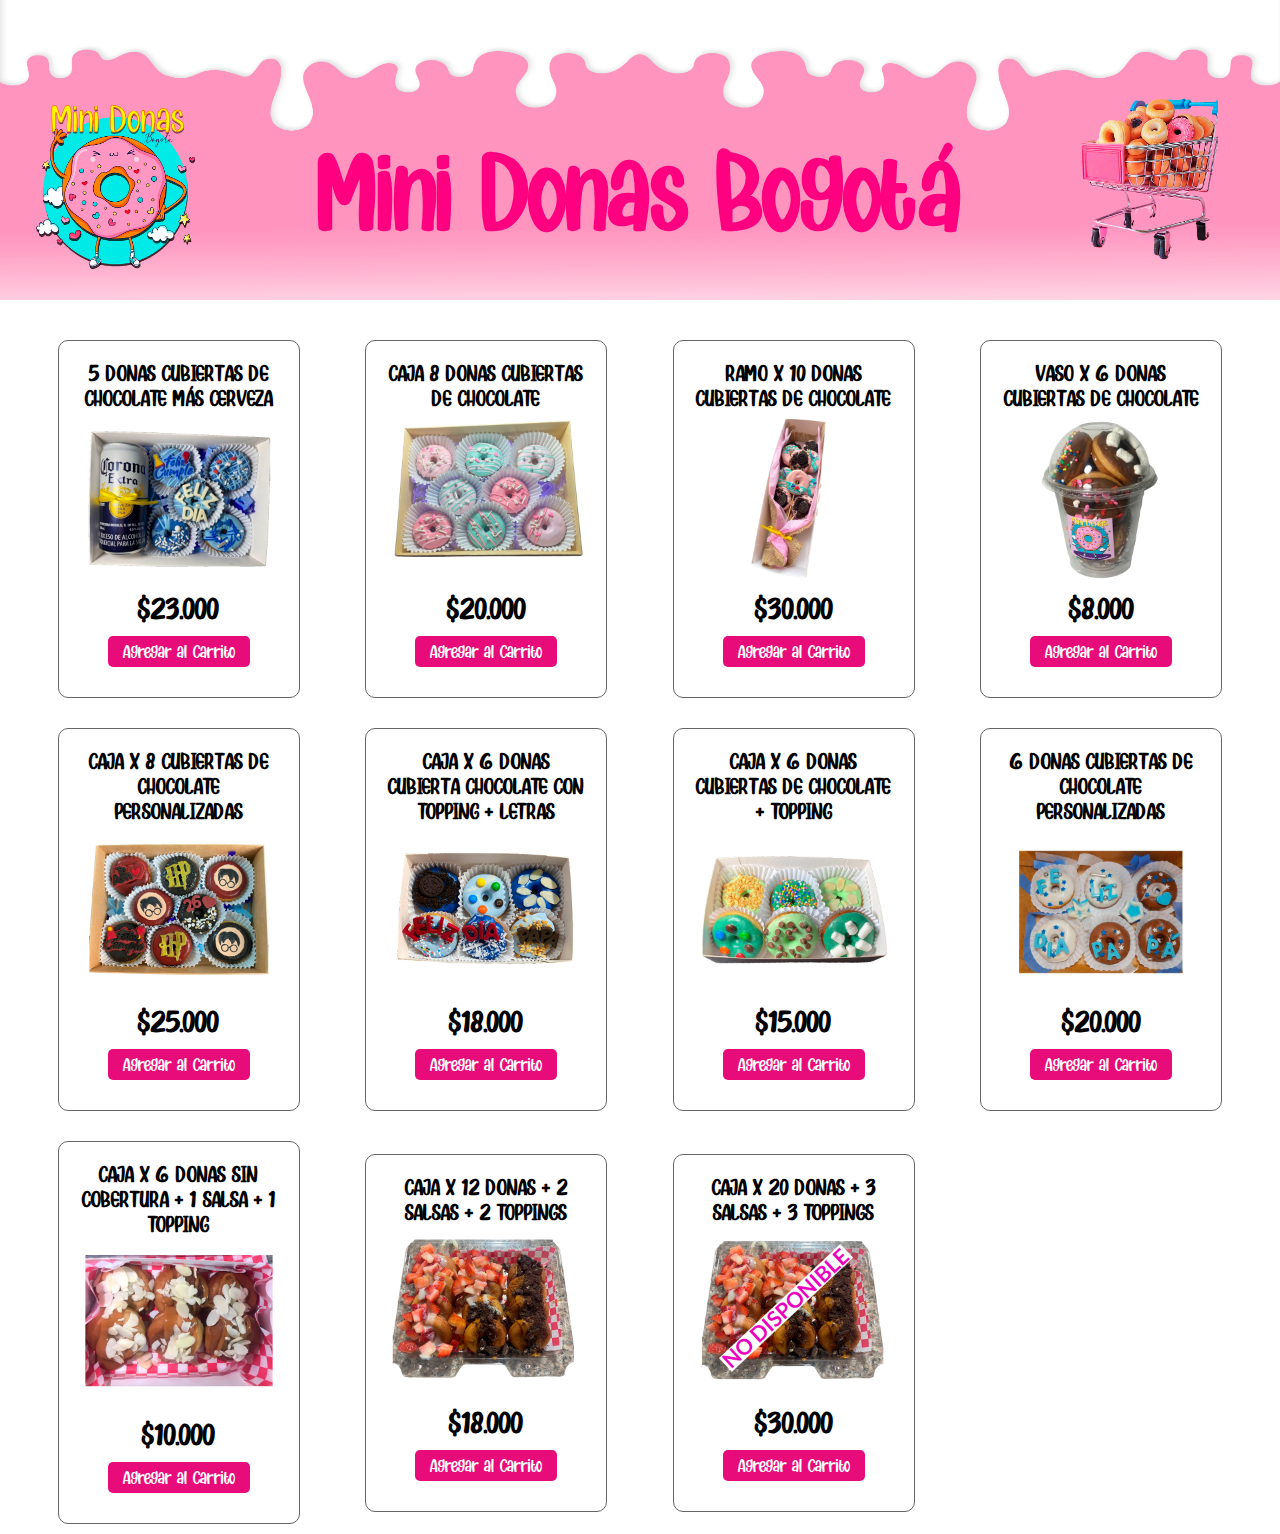
<file: shop.html>
<!DOCTYPE html>
    <html lang="es">
    <head>
        <meta charset="UTF-8">
        <meta name="viewport" content="width=device-width, initial-scale=1.0">
        <link rel="stylesheet" href="https://cdnjs.cloudflare.com/ajax/libs/font-awesome/6.4.0/css/all.min.css" integrity="sha512-iecdLmaskl7CVkqkXNQ/ZH/XLlvWZOJyj7Yy7tcenmpD1ypASozpmT/E0iPtmFIB46ZmdtAc9eNBvH0H/ZpiBw==" crossorigin="anonymous" referrerpolicy="no-referrer" />
        <script src="app.js" async></script>
        <link rel="stylesheet" href="stylos.css">
        <title>Carrito de Compras</title>

    </head>
    <body>
        <header>
            <h1>Mini Donas Bogotá</h1>
        </header>
        <section class="contenedor">
            <div class="contenedor-items">
                <div class="item">
                    <span class="titulo-item">5 Donas cubiertas de chocolate más Cerveza</span>
                    <img src="img/5mascerveza1.jpg" alt="" class="img-item">
                    <span class="precio-item">$23.000</span>
                    <button class="boton-item">Agregar al Carrito</button>
                </div>
                <div class="item">
                    <span class="titulo-item">Caja 8 donas cubiertas de chocolate</span>
                    <img src="img/8DONAS2.jpg" alt="" class="img-item">
                    <span class="precio-item">$20.000</span>
                    <button class="boton-item">Agregar al Carrito</button>
                </div>
                <div class="item">
                    <span class="titulo-item">Ramo x 10 donas cubiertas de chocolate</span>
                    <img src="img/ramo.jpg" alt="" class="img-item">
                    <span class="precio-item">$30.000</span>
                    <button class="boton-item">Agregar al Carrito</button>
                </div>
                <div class="item">
                    <span class="titulo-item">Vaso x 6 donas cubiertas de chocolate</span>
                    <img src="img/vaso.jpg" alt="" class="img-item">
                    <span class="precio-item">$8.000</span>
                    <button class="boton-item">Agregar al Carrito</button>
                </div>
                <div class="item">
                    <span class="titulo-item">Caja x 8 cubiertas de chocolate Personalizadas </span>
                    <img src="img/8donas.jpg" alt="" class="img-item">
                    <span class="precio-item">$25.000</span>
                    <button class="boton-item">Agregar al Carrito</button>
                </div>
                <div class="item">
                    <span class="titulo-item">Caja x 6 donas cubierta chocolate con Topping + Letras</span>
                    <img src="img/6donasletras.jpg" alt="" class="img-item">
                    <span class="precio-item">$18.000</span>
                    <button class="boton-item">Agregar al Carrito</button>
                </div>
                <div class="item">
                    <span class="titulo-item">Caja x 6 donas cubiertas de chocolate + Topping</span>
                    <img src="img/6donas1.jpg" alt="" class="img-item">
                    <span class="precio-item">$15.000</span>
                    <button class="boton-item">Agregar al Carrito</button>
                </div>
                <div class="item">
                    <span class="titulo-item">6 donas cubiertas de chocolate Personalizadas</span>
                    <img src="img/6donasP.jpg" alt="" class="img-item">
                    <span class="precio-item">$20.000</span>
                    <button class="boton-item">Agregar al Carrito</button>
                </div>
                <div class="item">
                    <span class="titulo-item">Caja x 6 donas sin cobertura + 1 Salsa + 1 Topping</span>
                    <img src="img/6donas1salsa1topping.jpg" alt="" class="img-item">
                    <span class="precio-item">$10.000</span>
                    <button class="boton-item">Agregar al Carrito</button>
                </div>
                <div class="item">
                    <span class="titulo-item">Caja x 12 donas + 2 Salsas + 2 Toppings</span>
                    <img src="img/12donas2salsa2top.jpg" alt="" class="img-item">
                    <span class="precio-item">$18.000</span>
                    <button class="boton-item">Agregar al Carrito</button>
                </div>
                <div class="item">
                    <span class="titulo-item">Caja x 20 donas + 3 Salsas + 3 Toppings</span>
                    <img src="img/18donas3salsa3top.jpg" alt="" class="img-item">
                    <span class="precio-item">$30.000</span>
                    <button class="boton-item">Agregar al Carrito</button>
                </div>
                
            </div>
            <div class="carrito">
                <div class="header-carrito">
                <h2>Tu Carrito</h2>
            </div>

            <div class="carrito-items">
                <!--
                <div class="carrito-item">
                    <img src="img/5mascerveza3.jpeg" alt="" width="80px">
                    <div class="carrito-item-detalles">
                        <span class="carrito-item-titulo">5 Donas + Cerveza</span>
                        <div class="selector-cantidad">
                            <i class="fa-solid fa-minus restar-cantidad"></i>
                            <input type="text" value="1" class="carrito-item-cantidad" disabled>
                            <i class="fa-solid fa-plus sumar-cantidad"></i>
                        </div>
                        <span class="carrito-item-precio">$15.000</span>
                    </div>
                    <span class="btn-eliminar">
                        <i class="fa-solid fa-trash"></i>
                    </span>
                </div>
                
                <div class="carrito-item">
                    <img src="img/8donas2.jpeg" alt="" width="80px">
                    <div class="carrito-item-detalles">
                        <span class="carrito-item-titulo">caja 8 donas</span>
                        <div class="selector-cantidad">
                            <i class="fa-solid fa-minus restar-cantidad"></i>
                            <input type="text" value="2" class="carrito-item-cantidad" disabled>
                            <i class="fa-solid fa-plus sumar-cantidad"></i>
                        </div>
                        <span class="carrito-item-precio">$20.000</span>
                    </div>
                    <span class="btn-eliminar">
                        <i class="fa-solid fa-trash"></i>
                    </span>    
                </div>
            -->
            </div>
            <div class="carrito-total">
                <div class="fila">
                    <strong>Tu Total</strong>
                    <span class="carrito-precio-total">
                        $0,00
                    </span>
                </div>
                <button class="btn-pagar">Pagar <i class="fa-solid fa-bag-shopping"></i></button>
            </div>
            
        </div>       
        </section>
    </body>
    </html>
</file>
<file: stylos.css>
@font-face {
    font-family: "Kids Monday";
    src: url("KidsMonday.ttf");
  }
  
  * {
    margin: 0;
    padding: 0;
    font-family: 'Kids Monday';
  }
  
  header {
    background: url(img/img1fondo.jpg);
    background-size: cover;
    background-position: center;
    height: 300px;
  }
  
  header h1 {
    display: flex;
    flex-direction: column;
    align-items: center;
    text-align: center;
    font-size: 80px;
    color: #ff0080;
    padding: 130px 0;
    
  }
  
  .contenedor {
    max-width: 1200px;
    padding: 10px;
    margin: auto;
    display: flex;
    justify-content: space-between;
    contain: paint;
  }
  
  .contenedor .contenedor-items {
    margin-top: 30px;
    display: grid;
    grid-template-columns: repeat(auto-fit, minmax(220px, 1fr));
    grid-gap: 30px;
    grid-row-gap: 30px;
    width: 100%;
    transition: .3s;
  }
  
  .contenedor .contenedor-items .item {
    max-width: 200px;
    padding: 10px;
    margin: auto;
    border: 1px solid #666;
    border-radius: 10px;
    padding: 20px;
    transition: .3s;
  }
  
  .contenedor-items .item:hover {
    box-shadow: 0 0 10px #666;
    scale: 1.05;
  }
  
  .contenedor-items .item .img-item {
    width: 100%;
  }
  
  .contenedor-items .item .titulo-item {
    display: block;
    font-weight: bold;
    text-align: center;
    text-transform: uppercase;
  }
  
  .contenedor-items .item .precio-item {
    display: block;
    text-align: center;
    font-weight: bold;
    font-size: 22px;
  }
  
  .contenedor-items .item .boton-item {
    display: block;
    margin: 10px auto;
    border: none;
    background: #e70c7a;
    color: #fff;
    padding: 5px 15px;
    border-radius: 5px;
    cursor: pointer;
  }
  
  /*carrito seccion */
  .carrito {
    border: 1px solid #666;
    width: 35%;
    margin-top: 30px;
    border-radius: 10px;
    overflow: hidden;
    margin-bottom: auto;
    position: sticky !important;
    top: 0;
    transition: .3s;
    opacity: 0;
    margin-right: -100%;
  }
  
  .carrito .header-carrito {
    background-color: #e70c7a;
    color: #fff;
    text-align: center;
    padding: 30px 0;
  }
  
  .carrito .carrito-item {
    display: flex;
    align-items: center;
    position: relative;
    border-bottom: 1px solid #666;
    padding: 20px;
  }
  
  .carrito .carrito-item img {
    margin-right: 50px;
  }
  
  .carrito .carrito-item .carrito-item-titulo {
    display: block;
    font-weight: bold;
    margin-bottom: 10px;
    text-transform: uppercase;
  }
  
  .carrito .carrito-item .selector-cantidad {
    display: inline-block;
    margin-top: 25px;
  }
  
  .carrito .carrito-item .carrito-item-cantidad {
    border: none;
    font-size: 18px;
    background: transparent;
    display: inline-block;
    width: 30px;
    padding: 5px;
    text-align: center;
  }
  
  .carrito .carrito-item .selector-cantidad i {
    font-size: 18px;
    width: 32px;
    height: 32px;
    line-height: 32px;
    text-align: center;
    border-radius: 50%;
    border: 1px solid #000;
    cursor: pointer;
  }
  
  .carrito .carrito-item .carrito-item-precio {
    font-weight: bold;
    display: inline-block;
    font-size: 18px;
    margin-bottom: 5px;
  }
  
  .carrito .carrito-item .btn-eliminar {
    position: absolute;
    right: 15px;
    top: 15px;
    color: #000;
    width: 40px;
    height: 40px;
    line-height: 40px;
    text-align: center;
    border-radius: 50%;
    border: 1px solid #000;
    cursor: pointer;
    display: block;
    background: transparent;
    z-index: 20;
  }
  
  .carrito .carrito-item .btn-eliminar i {
    pointer-events: none;
  }
  
  .carrito-total {
    background-color: #f3f3f3;
    padding: 30px;
  }
  
  .carrito-total .fila {
    display: flex;
    justify-content: space-between;
    align-items: center;
    font-size: 22px;
    font-weight: bold;
    margin-bottom: 10px;
  }
  
  .carrito-total .btn-pagar {
    display: block;
    width: 100%;
    border: none;
    background: #e70c7a;
    color: #fff;
    border-radius: 5px;
    font-size: 18px;
    padding: 20px;
    display: flex;
    justify-content: space-between;
    align-items: center;
    cursor: pointer;
    transition: .3s;
  }
  
  .carrito-total .btn-pagar:hover {
    scale: 1.05;
  }
  
  /* seccion responsive */
  @media screen and (max-width: 1080px) {
    header h1 {
        margin-left: 10px;
        text-align: left;
        font-size: 25px;
        padding: 45px 0;
      }
      header {
          background-size: cover;
          background-position: center;
          height: 100px;
        }
        .contenedor {
            display: flex;
            padding: 2% 5px;
            align-items: center;
            flex-direction: column;
            justify-content: center
          }
        
          .contenedor-items {
            display: flex;
            flex-wrap: wrap;
            justify-content: center;
          }
        
          .contenedor-items .item {
            max-width: 100%;
            margin-bottom: 20px;
          }
        
          .carrito {
            width: 100%;
            margin-right: 0;
            order: 2; /* Cambio de orden */
            margin-top: 10%; /* Agregado para separar el carrito de los items */
          }
        }
</file>
